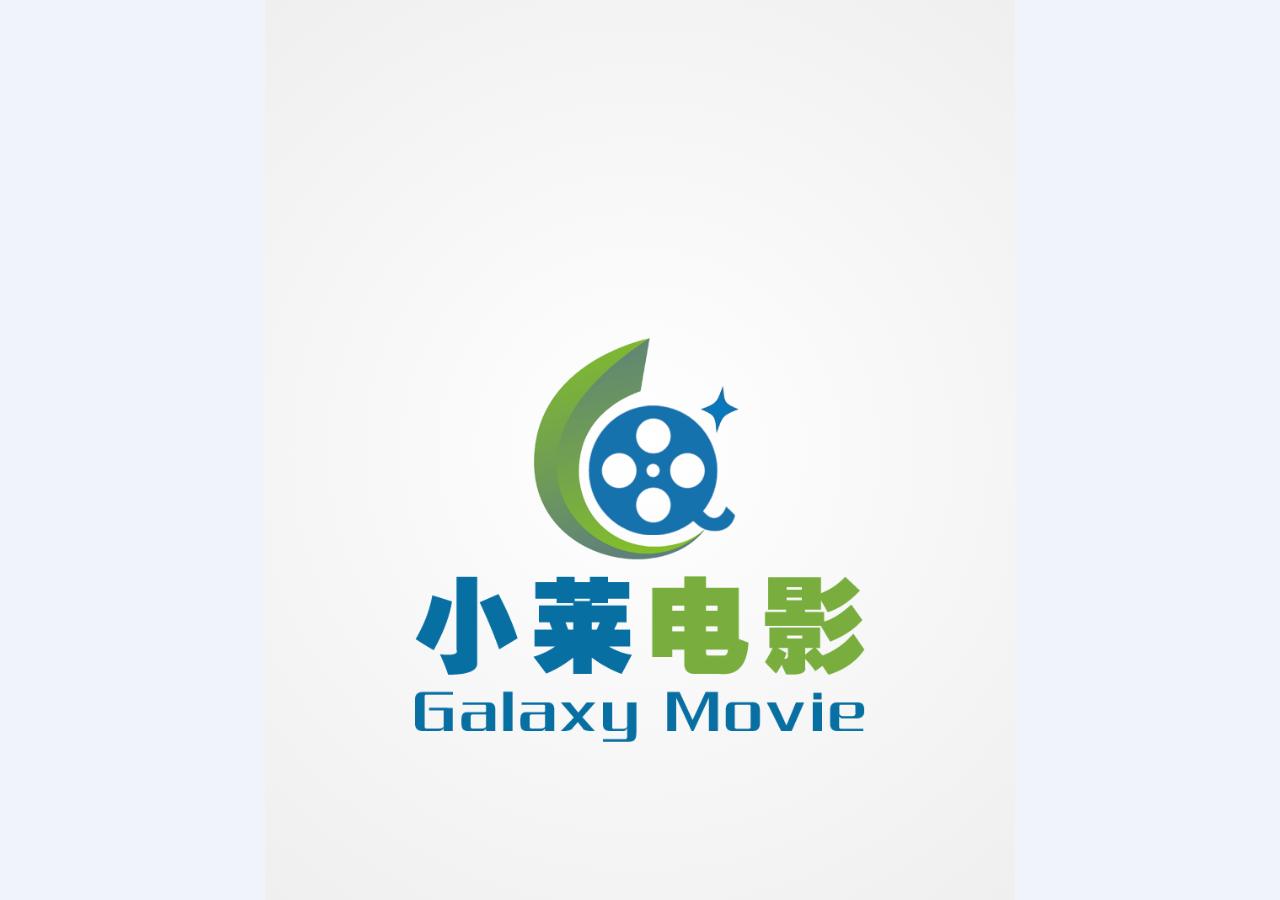
<file: index.html>
<!DOCTYPE html>
<html lang="en">
<head>
    <meta charset="UTF-8">
    <meta name="viewport" content="width=device-width, initial-scale=1.0">
    <meta http-equiv="X-UA-Compatible" content="ie=edge">
    <title>小莱电影</title>
    <link rel="stylesheet" href="css/reset.css">
    <link rel="stylesheet" href="css/style.css">
</head>
<body>
	<main>
		<div class="logo"><img src="img/LOGO_text.png"/></div>
	</main>
</body>
<script type="text/javascript">
	window=onload=function(){
		setTimeout(function(){
			location.href="home.html"
		},2000)
	}
</script>
</html>
</file>
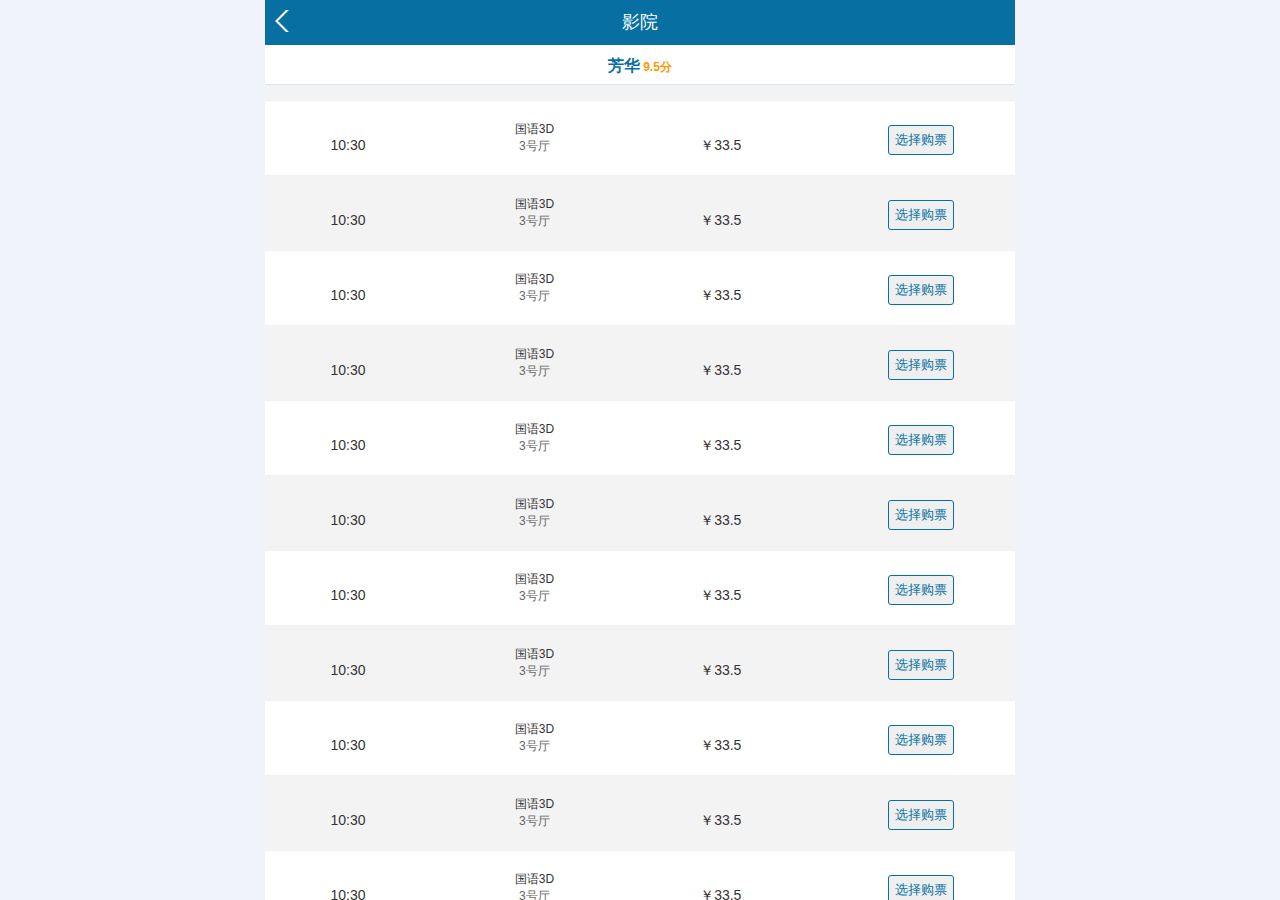
<file: cinema.html>
<!DOCTYPE html>
<html lang="en">
<head>
    <meta charset="UTF-8">
    <meta name="viewport" content="width=device-width, initial-scale=1.0">
    <meta http-equiv="X-UA-Compatible" content="ie=edge">
    <title>小莱电影</title>
    <link rel="stylesheet" href="css/reset.css">
    <link rel="stylesheet" href="css/style.css">
</head>
<body>
    <div class="header">
        <em>影院</em>
        <span class="go-back"><a href="home.html"></a></span>
    </div>
    <div class="m-title">
        <h3>芳华<em>9.5分</em></h3>
    </div>
    <div class="container">
		<div class="scene-item">
			<span class="c-time">10:30</span>
			<span class="c-type">国语3D<em>3号厅</em></span>
			<span class="c-price">￥33.5</span>
			<span class="c-btn"><button onclick="location.href='seat.html'">选择购票</button></span>
		</div>
		<div class="scene-item">
			<span class="c-time">10:30</span>
			<span class="c-type">国语3D<em>3号厅</em></span>
			<span class="c-price">￥33.5</span>
			<span class="c-btn"><button>选择购票</button></span>
		</div>
		<div class="scene-item">
			<span class="c-time">10:30</span>
			<span class="c-type">国语3D<em>3号厅</em></span>
			<span class="c-price">￥33.5</span>
			<span class="c-btn"><button>选择购票</button></span>
		</div>
		<div class="scene-item">
			<span class="c-time">10:30</span>
			<span class="c-type">国语3D<em>3号厅</em></span>
			<span class="c-price">￥33.5</span>
			<span class="c-btn"><button>选择购票</button></span>
		</div>
		<div class="scene-item">
			<span class="c-time">10:30</span>
			<span class="c-type">国语3D<em>3号厅</em></span>
			<span class="c-price">￥33.5</span>
			<span class="c-btn"><button>选择购票</button></span>
		</div>
		<div class="scene-item">
			<span class="c-time">10:30</span>
			<span class="c-type">国语3D<em>3号厅</em></span>
			<span class="c-price">￥33.5</span>
			<span class="c-btn"><button>选择购票</button></span>
		</div>
		<div class="scene-item">
			<span class="c-time">10:30</span>
			<span class="c-type">国语3D<em>3号厅</em></span>
			<span class="c-price">￥33.5</span>
			<span class="c-btn"><button>选择购票</button></span>
		</div>
		<div class="scene-item">
			<span class="c-time">10:30</span>
			<span class="c-type">国语3D<em>3号厅</em></span>
			<span class="c-price">￥33.5</span>
			<span class="c-btn"><button>选择购票</button></span>
		</div>
		<div class="scene-item">
			<span class="c-time">10:30</span>
			<span class="c-type">国语3D<em>3号厅</em></span>
			<span class="c-price">￥33.5</span>
			<span class="c-btn"><button>选择购票</button></span>
		</div>
		<div class="scene-item">
			<span class="c-time">10:30</span>
			<span class="c-type">国语3D<em>3号厅</em></span>
			<span class="c-price">￥33.5</span>
			<span class="c-btn"><button>选择购票</button></span>
		</div>
		<div class="scene-item">
			<span class="c-time">10:30</span>
			<span class="c-type">国语3D<em>3号厅</em></span>
			<span class="c-price">￥33.5</span>
			<span class="c-btn"><button>选择购票</button></span>
		</div>
		<div class="scene-item">
			<span class="c-time">10:30</span>
			<span class="c-type">国语3D<em>3号厅</em></span>
			<span class="c-price">￥33.5</span>
			<span class="c-btn"><button>选择购票</button></span>
		</div>
   </div>
</body>
</html>
</file>
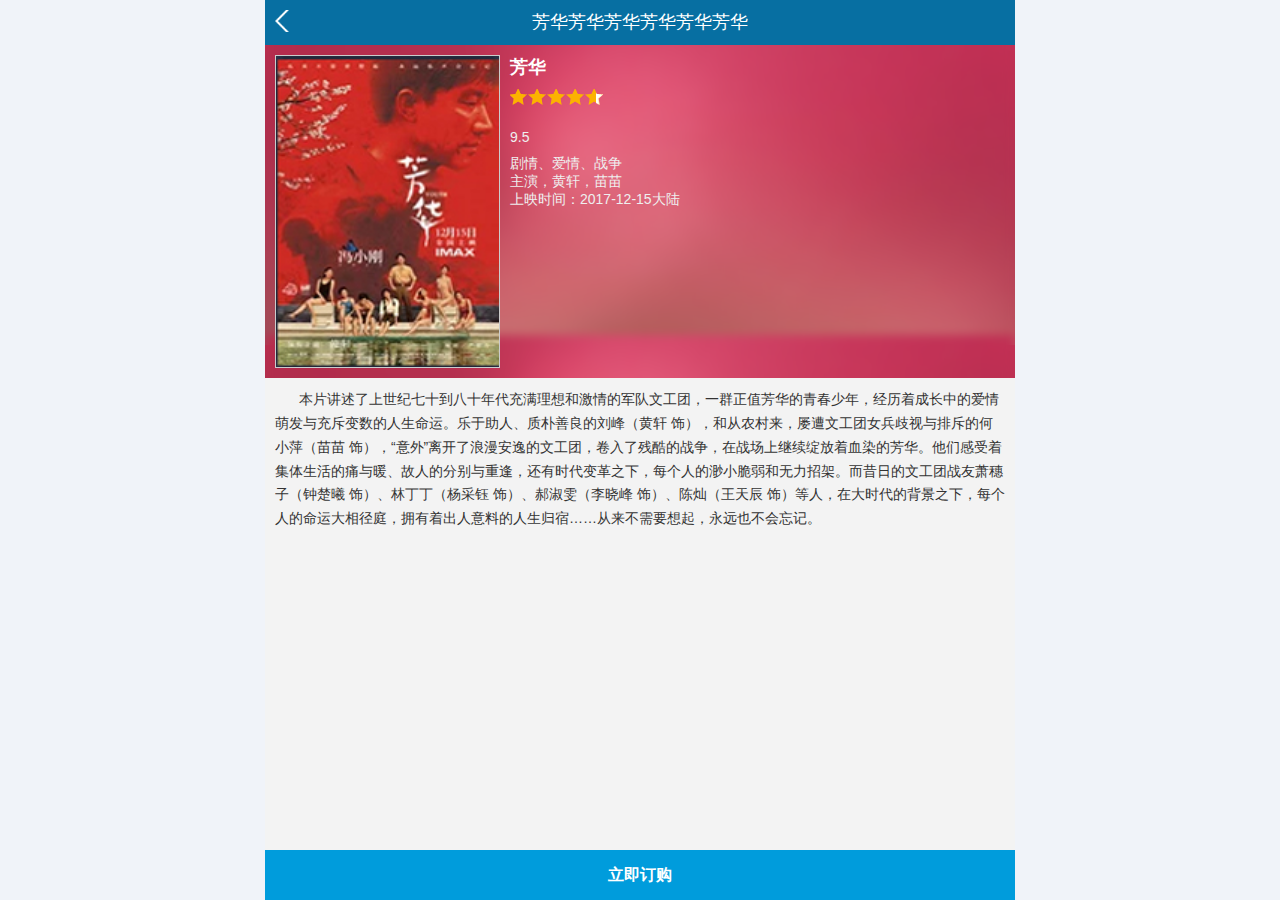
<file: detail.html>
<!DOCTYPE html>
<html lang="en">
<head>
    <meta charset="UTF-8">
    <meta name="viewport" content="width=device-width, initial-scale=1.0">
    <meta http-equiv="X-UA-Compatible" content="ie=edge">
    <title>小莱电影</title>
    <link rel="stylesheet" href="css/reset.css">
    <link rel="stylesheet" href="css/style.css">
</head>
<body>
    <div class="header">
        <span class="go-back"><a href="home.html"></a></span>
        <em>芳华芳华芳华芳华芳华芳华</em>
    </div>
    <div class="container detail-container">
    	<div class="banner">
    		<div class="filter-box"></div>
    		<div class="thumbnail">
    			<img src="img/movie.jpg"/>
    		</div>
    		<div class="movie-intr">
    			<h1>芳华</h1>
    			<div class="star-level">
    				<div id="star_con" class="star-vote">
						<span id="add_star" class="add-star"></span>
						<span id="del_star" class="del-star"></span>
					</div>
    				<div class="point">
    					9.5
    				</div>
    			</div>
    			<p>剧情、爱情、战争</p>
    			<p>主演，黄轩，苗苗</p>
    			<p>上映时间：2017-12-15大陆</p>
    		</div>
    	</div>
    	<div class="movie-recommend">
    		<p>本片讲述了上世纪七十到八十年代充满理想和激情的军队文工团，一群正值芳华的青春少年，经历着成长中的爱情萌发与充斥变数的人生命运。乐于助人、质朴善良的刘峰（黄轩 饰），和从农村来，屡遭文工团女兵歧视与排斥的何小萍（苗苗 饰），“意外”离开了浪漫安逸的文工团，卷入了残酷的战争，在战场上继续绽放着血染的芳华。他们感受着集体生活的痛与暖、故人的分别与重逢，还有时代变革之下，每个人的渺小脆弱和无力招架。而昔日的文工团战友萧穗子（钟楚曦 饰）、林丁丁（杨采钰 饰）、郝淑雯（李晓峰 饰）、陈灿（王天辰 饰）等人，在大时代的背景之下，每个人的命运大相径庭，拥有着出人意料的人生归宿……从来不需要想起，永远也不会忘记。</p>
    	</div>
   	</div>
   <div class="order-bar">
   		<a href="cinema.html">立即订购</a>
   </div>
<script>
    window.onload=showStar(9);
    //n表示服务端获取的星数
    function showStar(n){
        var con_wid=document.getElementById("star_con").offsetWidth;
        var del_star=document.getElementById("del_star");
        console.log(con_wid);
    //透明星星移动的像素
        var del_move=(n*con_wid)/10;
        del_star.style.backgroundPosition=-del_move+"px 0px";
        del_star.style.left=del_move+"px";
    }
</script>
</body>
</html>
</file>
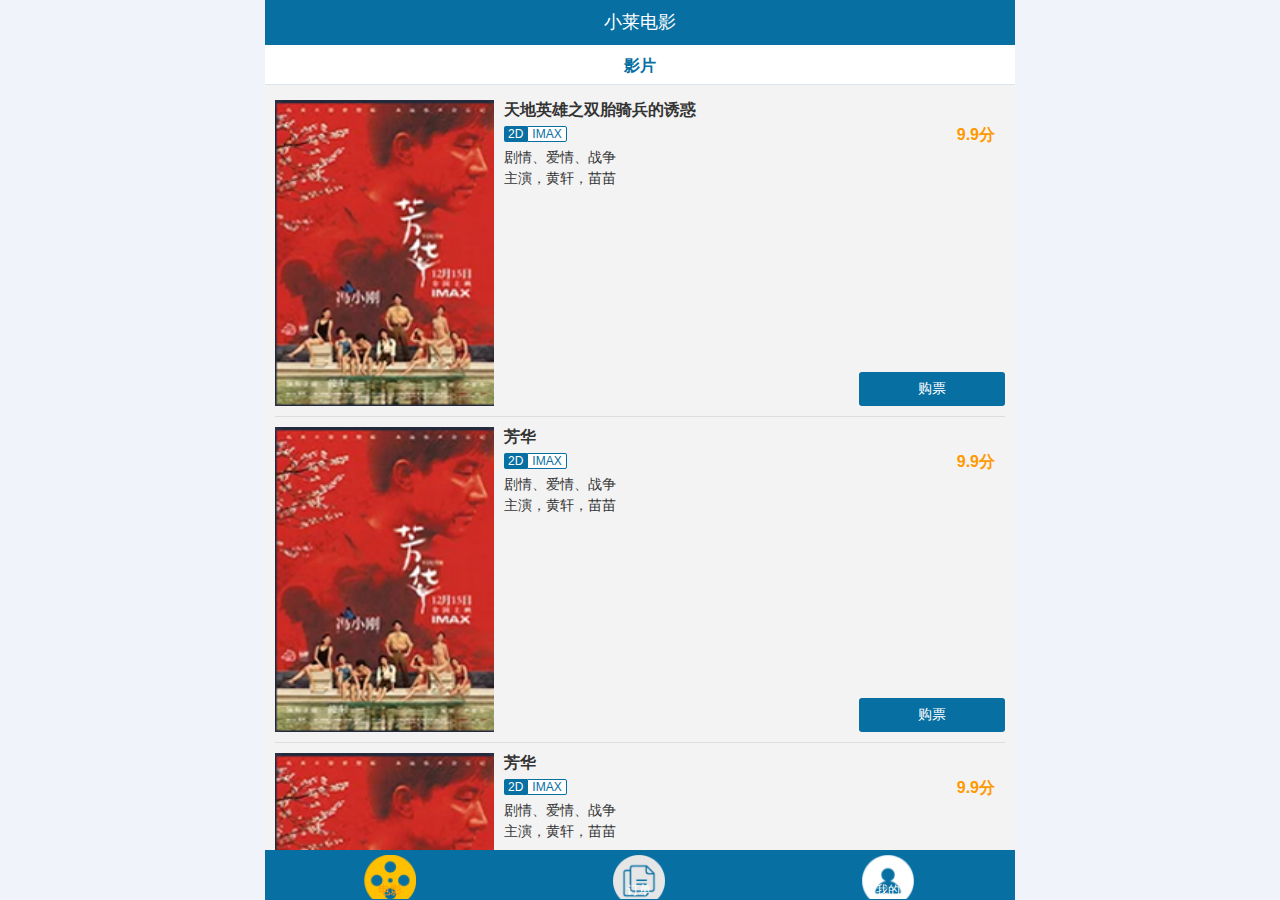
<file: home.html>
<!DOCTYPE html>
<html lang="en">
<head>
    <meta charset="UTF-8">
    <meta name="viewport" content="width=device-width, initial-scale=1.0">
    <meta http-equiv="X-UA-Compatible" content="ie=edge">
    <title>小莱电影</title>
    <link rel="stylesheet" href="css/reset.css">
    <link rel="stylesheet" href="css/style.css">
</head>
<body>
    <div class="header">
        <em>小莱电影</em>
    </div>
    <div class="m-title">
        <h3>影片</h3>
    </div>
    <div class="container">
    	<div class="movie-list">
    		<a href="detail.html">
    			<div class="movie-img"><img src="img/movie.jpg"/></div>
    			<div class="movie-info">
    				<div class="hd">
    					<h2>天地英雄之双胎骑兵的诱惑</h2>
    					<div class="movie-type"><span>2D</span><span>IMAX</span></div>
    				</div>
    				<p>剧情、爱情、战争</p>
    				<p>主演，黄轩，苗苗</p>
    			</div>
    			<div class="grade">
    				9.9分
    			</div>
    			<div class="buy"><a href="#">购票</a></div>
    		</a>
    	</div>
    	<div class="movie-list">
    		<a href="#">
    			<div class="movie-img"><img src="img/movie.jpg"/></div>
    			<div class="movie-info">
    				<div class="hd">
    					<h2>芳华</h2>
    					<div class="movie-type"><span>2D</span><span>IMAX</span></div>
    				</div>
    				<p>剧情、爱情、战争</p>
    				<p>主演，黄轩，苗苗</p>
    			</div>
    			<div class="grade">
    				9.9分
    			</div>
    			<div class="buy"><a href="#">购票</a></div>
    		</a>
    	</div>
    	<div class="movie-list">
    		<a href="#">
    			<div class="movie-img"><img src="img/movie.jpg"/></div>
    			<div class="movie-info">
    				<div class="hd">
    					<h2>芳华</h2>
    					<div class="movie-type"><span>2D</span><span>IMAX</span></div>
    				</div>
    				<p>剧情、爱情、战争</p>
    				<p>主演，黄轩，苗苗</p>
    			</div>
    			<div class="grade">
    				9.9分
    			</div>
    			<div class="buy"><a href="#">购票</a></div>
    		</a>
    	</div>
    	<div class="movie-list">
    		<a href="#">
    			<div class="movie-img"><img src="img/movie.jpg"/></div>
    			<div class="movie-info">
    				<div class="hd">
    					<h2>芳华</h2>
    					<div class="movie-type"><span>2D</span><span>IMAX</span></div>
    				</div>
    				<p>剧情、爱情、战争</p>
    				<p>主演，黄轩，苗苗</p>
    			</div>
    			<div class="grade">
    				9.9分
    			</div>
    			<div class="buy"><a href="#">购票</a></div>
    		</a>
    	</div>
    	<div class="movie-list">
    		<a href="#">
    			<div class="movie-img"><img src="img/movie.jpg"/></div>
    			<div class="movie-info">
    				<div class="hd">
    					<h2>芳华</h2>
    					<div class="movie-type"><span>2D</span><span>IMAX</span></div>
    				</div>
    				<p>剧情、爱情、战争</p>
    				<p>主演，黄轩，苗苗</p>
    			</div>
    			<div class="grade">
    				9.9分
    			</div>
    			<div class="buy"><a href="#">购票</a></div>
    		</a>
    	</div>
    	<div class="movie-list">
    		<a href="#">
    			<div class="movie-img"><img src="img/movie.jpg"/></div>
    			<div class="movie-info">
    				<div class="hd">
    					<h2>芳华</h2>
    					<div class="movie-type"><span>2D</span><span>IMAX</span></div>
    				</div>
    				<p>剧情、爱情、战争</p>
    				<p>主演，黄轩，苗苗</p>
    			</div>
    			<div class="grade">
    				9.9分
    			</div>
    			<div class="buy"><a href="#">购票</a></div>
    		</a>
    	</div>
    	<div class="movie-list">
    		<a href="#">
    			<div class="movie-img"><img src="img/movie.jpg"/></div>
    			<div class="movie-info">
    				<div class="hd">
    					<h2>芳华</h2>
    					<div class="movie-type"><span>2D</span><span>IMAX</span></div>
    				</div>
    				<p>剧情、爱情、战争剧情、爱情、战争剧情、爱情、战争剧情、爱情、战争</p>
    				<p>主演，黄轩，苗苗</p>
    			</div>
    			<div class="grade">
    				9.9分
    			</div>
    			<div class="buy"><a href="#">购票</a></div>
    		</a>
    	</div>
   </div>
   <div class="nav-bar">
   		<ul>
   			<li><a href="home.html" class="active01"><span>电影</span></a></li>
   			<li><a href="order.html"><span>订单</span></a></li>
   			<li><a href="user.html"><span>我的</span></a></li>
   		</ul>
   </div>
</body>
</html>
</file>
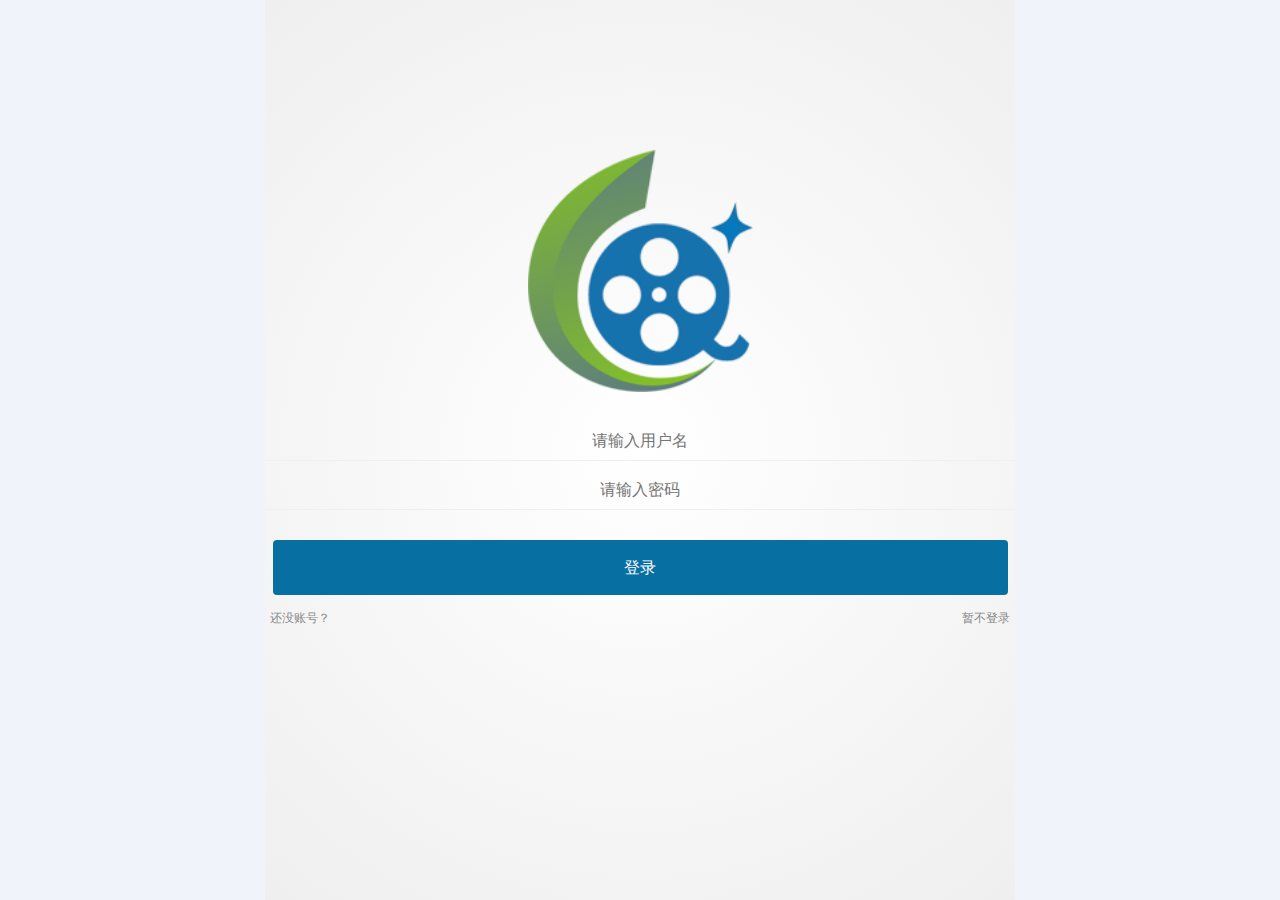
<file: login.html>
<!DOCTYPE html>
<html lang="en">
<head>
    <meta charset="UTF-8">
    <meta name="viewport" content="width=device-width, initial-scale=1.0">
    <meta http-equiv="X-UA-Compatible" content="ie=edge">
    <title>小莱电影</title>
    <link rel="stylesheet" href="css/reset.css">
    <link rel="stylesheet" href="css/style.css">
</head>
<body>
	<main class="login-main">
		<div class="login-logo"><img src="img/LOGO.png"/></div>
		<div class="login-from">
			<label>
				<input type="text" placeholder="请输入用户名"/>
			</label>
			<label>
				<input type="password"  placeholder="请输入密码"/>
			</label>
		</div>
		<div class="login-btn">
			<a href="#">登录</a>
		</div>
		<div class="link-reg">
			<a href="register.html">还没账号？</a>
		</div>
		<div class="link-home">
			<a href="#">暂不登录</a>
		</div>
	</main>
</body>
</html>
</file>
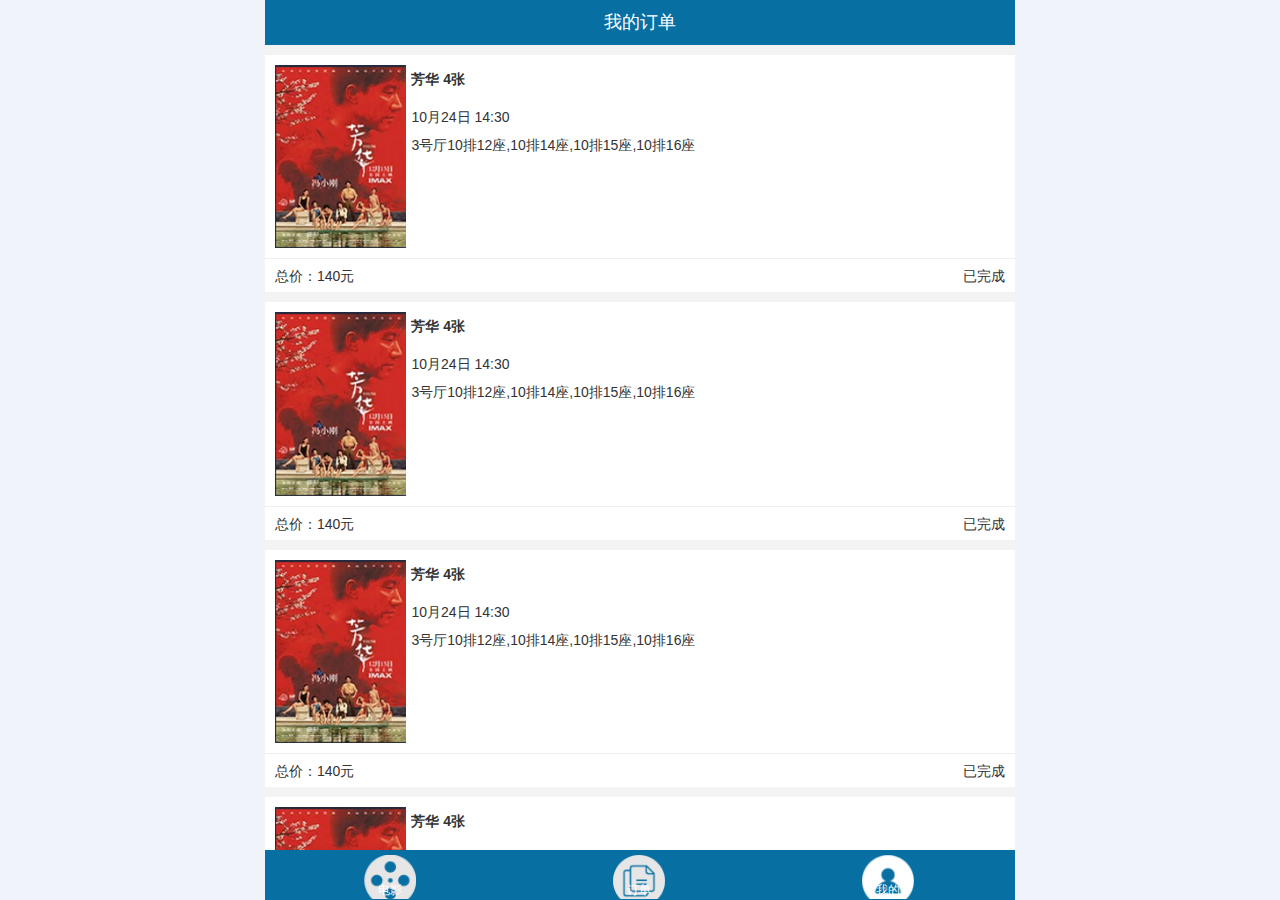
<file: order.html>
<!DOCTYPE html>
<html lang="en">
<head>
    <meta charset="UTF-8">
    <meta name="viewport" content="width=device-width, initial-scale=1.0">
    <meta http-equiv="X-UA-Compatible" content="ie=edge">
    <title>小莱电影</title>
    <link rel="stylesheet" href="css/reset.css">
    <link rel="stylesheet" href="css/style.css">
</head>
<body>
    <div class="header">
        <em>我的订单</em>
    </div>
    <div class="container">
    	<div class="order-item">
    		<dl>
    			<dt><img src="img/movie.jpg"/></dt>
    			<dd><em>芳华 4张</em></dd>
    			<dd>10月24日 14:30</dd>
    			<dd>3号厅10排12座,10排14座,10排15座,10排16座</dd>
    		</dl>
    		<div class="status">
    			<em>总价：140元</em><span>已完成</span>
    		</div>
    	</div>
    	<div class="order-item">
    		<dl>
    			<dt><img src="img/movie.jpg"/></dt>
    			<dd><em>芳华 4张</em></dd>
    			<dd>10月24日 14:30</dd>
    			<dd>3号厅10排12座,10排14座,10排15座,10排16座</dd>
    		</dl>
    		<div class="status">
    			<em>总价：140元</em><span>已完成</span>
    		</div>
    	</div>
    	<div class="order-item">
    		<dl>
    			<dt><img src="img/movie.jpg"/></dt>
    			<dd><em>芳华 4张</em></dd>
    			<dd>10月24日 14:30</dd>
    			<dd>3号厅10排12座,10排14座,10排15座,10排16座</dd>
    		</dl>
    		<div class="status">
    			<em>总价：140元</em><span>已完成</span>
    		</div>
    	</div>
    	<div class="order-item">
    		<dl>
    			<dt><img src="img/movie.jpg"/></dt>
    			<dd><em>芳华 4张</em></dd>
    			<dd>10月24日 14:30</dd>
    			<dd>3号厅10排12座,10排14座,10排15座,10排16座</dd>
    		</dl>
    		<div class="status">
    			<em>总价：140元</em><span>已完成</span>
    		</div>
    	</div>
    	
   </div>
   <div class="nav-bar">
   		<ul>
   			<li><a href="home.html"><span>电影</span></a></li>
   			<li><a href="order.html"><span>订单</span></a></li>
   			<li><a href="user.html"><span>我的</span></a></li>
   		</ul>
   </div>
</body>
</html>
</file>
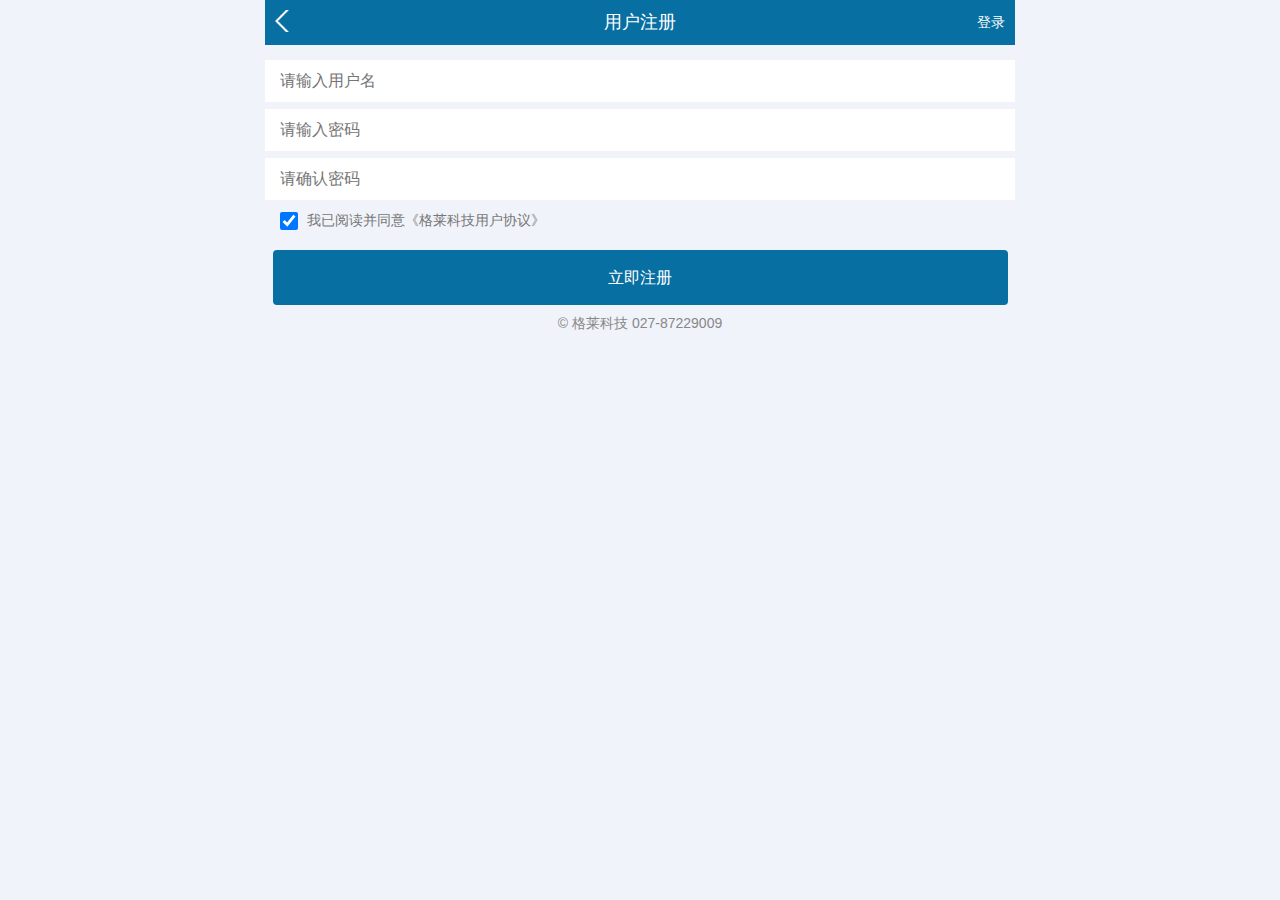
<file: register.html>
<!DOCTYPE html>
<html lang="en">
<head>
    <meta charset="UTF-8">
    <meta name="viewport" content="width=device-width, initial-scale=1.0">
    <meta http-equiv="X-UA-Compatible" content="ie=edge">
    <title>小莱电影</title>
    <link rel="stylesheet" href="css/reset.css">
    <link rel="stylesheet" href="css/style.css">
</head>
<body>
	 <div class="header">
        <em>用户注册</em>
        <span class="go-back"><a href="home.html"></a></span>
        <span class="go-next"><a href="login.html">登录</a></span>
    </div>
    <div class="reg-main">
    	<div class="reg-from">
    		<label><input type="text"  placeholder="请输入用户名" /></label>
    		<label><input type="password"  placeholder="请输入密码" /></label>
    		<label><input type="password"  placeholder="请确认密码" /></label>
    	</div>
    	<div class="treaty">
    		<input type="checkbox" id="treaty" checked="checked"/>
    		<label for="treaty">我已阅读并同意《格莱科技用户协议》</label>
    	</div>
    	<div class="login-btn reg-btn">
			<a href="#">立即注册</a>
		</div>
		<div class="contact">
			<span>© 格莱科技 027-87229009</span>
		</div>
    </div>
</body>
</html>
</file>
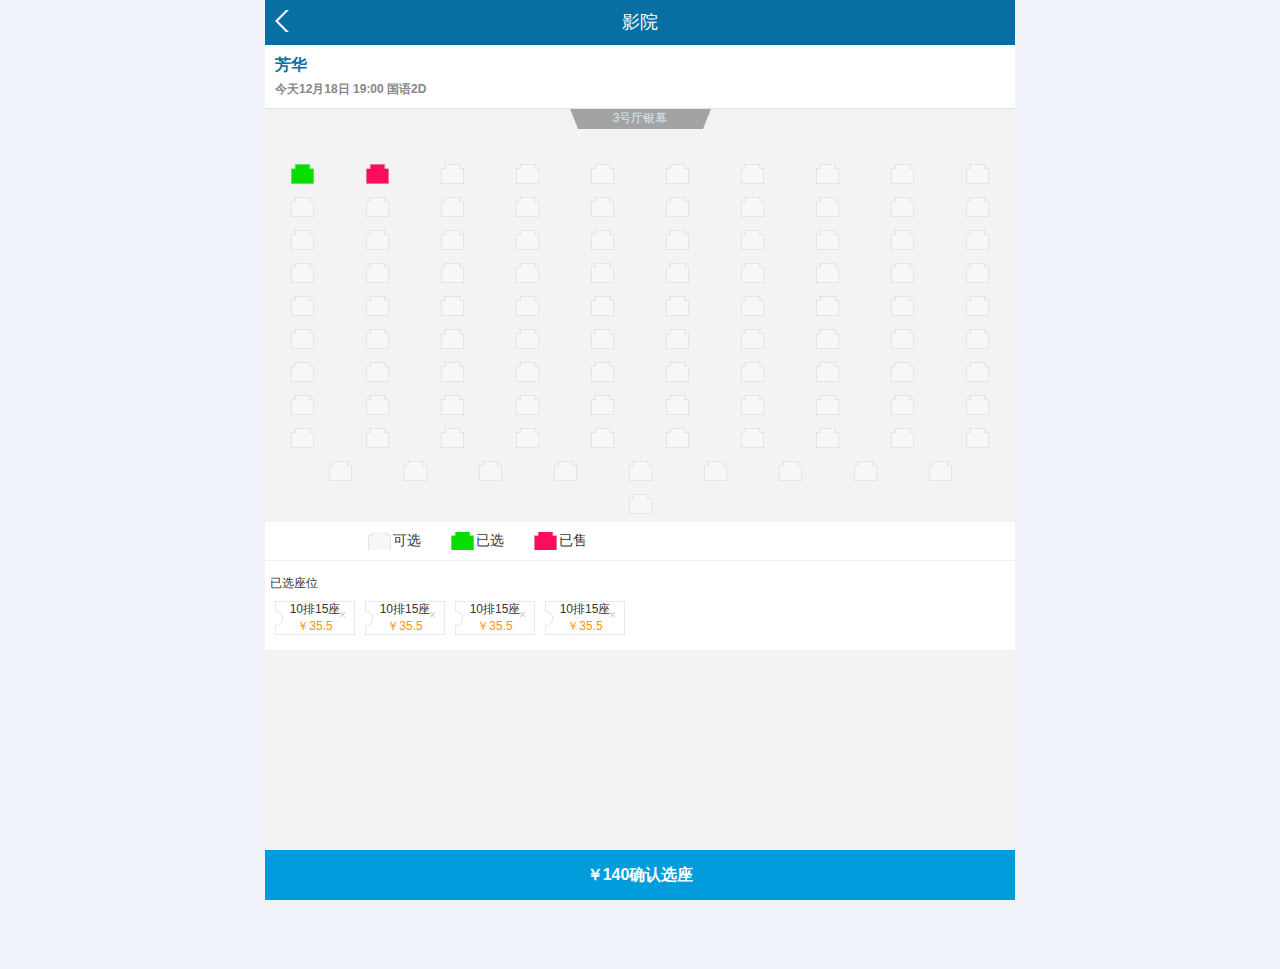
<file: seat.html>
<!DOCTYPE html>
<html lang="en">
<head>
    <meta charset="UTF-8">
    <meta name="viewport" content="width=device-width, initial-scale=1.0">
    <meta http-equiv="X-UA-Compatible" content="ie=edge">
    <title>小莱电影</title>
    <link rel="stylesheet" href="css/reset.css">
    <link rel="stylesheet" href="css/style.css">
</head>
<body>
    <div class="header">
        <em>影院</em>
        <span class="go-back"><a href="detail.html"></a></span>
    </div>
    <div class="seat-title">
        <h2>芳华</h2>
        <h4>今天12月18日 19:00 国语2D</h4>
        <div class="lobby">
        	<span>3号厅银幕</span>
        </div>
    </div>
    <div class="container seat">
		<div class="seating">
			<ul>
				<li class="active"></li><li  class="active-selled"></li><li></li><li></li><li></li><li></li><li></li><li></li><li></li><li></li><li></li><li></li><li></li><li></li><li></li><li></li><li></li><li></li><li></li><li></li><li></li><li></li><li></li><li></li><li></li><li></li><li></li><li></li><li></li><li></li><li></li><li></li><li></li><li></li><li></li><li></li><li></li><li></li><li></li><li></li><li></li><li></li><li></li><li></li><li></li><li></li><li></li><li></li><li></li><li></li><li></li><li></li><li></li><li></li><li></li><li></li><li></li><li></li><li></li><li></li><li></li><li></li><li></li><li></li><li></li><li></li><li></li><li></li><li></li><li></li><li></li><li></li><li></li><li></li><li></li><li></li><li></li><li></li><li></li><li></li><li></li><li></li><li></li><li></li><li></li><li></li><li></li><li></li><li></li><li></li><li></li><li></li><li></li><li></li><li></li><li></li><li></li><li></li><li></li> <li></li>
			</ul>
		</div>
		<div class="tips-seat">
			<span class="selecting">可选</span><span class="selected">已选</span><span class="selled">已售</span>
		</div>
		<div class="ticket">
			<h5>已选座位</h5>
			<div class="ticket-item">
				<a href="#">
					10排15座<em>￥35.5</em>
				</a>
			</div>
			<div class="ticket-item">
				<a href="#">
					10排15座<em>￥35.5</em>
				</a>
			</div>
			<div class="ticket-item">
				<a href="#">
					10排15座<em>￥35.5</em>
				</a>
			</div>
			<div class="ticket-item">
				<a href="#">
					10排15座<em>￥35.5</em>
				</a>
			</div>
		</div>
   </div>
   <div class="seat-bar">
   		<a href="#">￥140确认选座</a>
   </div>
</body>
</html>
</file>
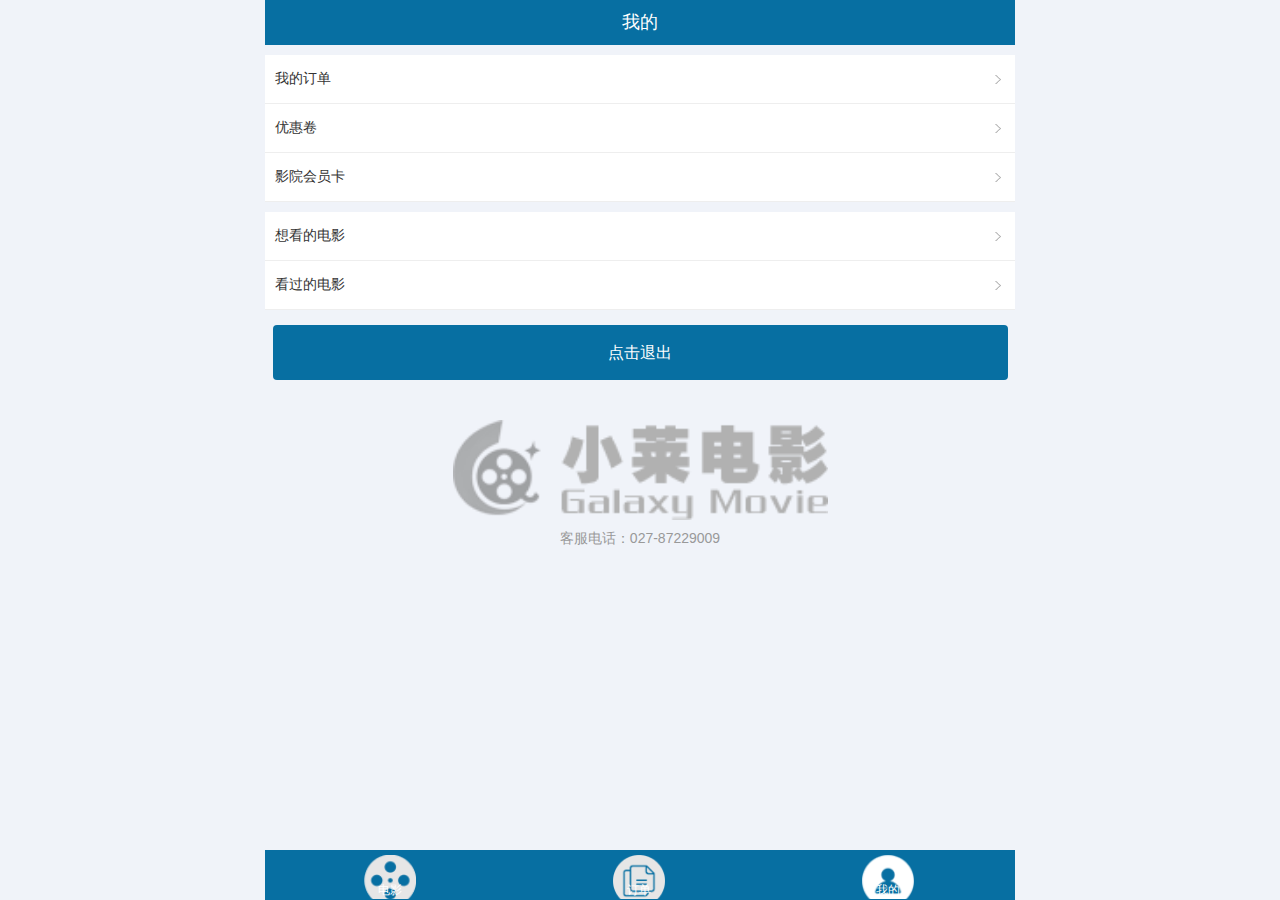
<file: user.html>
<!DOCTYPE html>
<html lang="en">
<head>
    <meta charset="UTF-8">
    <meta name="viewport" content="width=device-width, initial-scale=1.0">
    <meta http-equiv="X-UA-Compatible" content="ie=edge">
    <title>小莱电影</title>
    <link rel="stylesheet" href="css/reset.css">
    <link rel="stylesheet" href="css/style.css">
</head>
<body>
    <div class="header">
        <em>我的</em>
    </div>
    <div class="user-main">
    	<div class="user-item">
    		<a href="#">
    			<em>我的订单</em><span class="left_gray"></span>
    		</a>
    	</div>
    	<div class="user-item">
    		<a href="#">
    			<em>优惠卷</em><span class="left_gray"></span>
    		</a>
    	</div>
    	<div class="user-item">
    		<a href="#">
    			<em>影院会员卡</em><span class="left_gray"></span>
    		</a>
    	</div>
    	<div class="user-item">
    		<a href="#">
    			<em>想看的电影</em><span class="left_gray"></span>
    		</a>
    	</div>
    	<div class="user-item">
    		<a href="#">
    			<em>看过的电影</em><span class="left_gray"></span>
    		</a>
    	</div>
    	<div class="login-btn user-btn">
			<a href="#">点击退出</a>
		</div>
		<div class="user-footer">
			<div class="user-logo"><img src="img/LOGO_gray.png"/></div>
			<p>客服电话：027-87229009</p>
		</div>
   </div>
   <div class="nav-bar">
   		<ul>
   			<li><a href="home.html"><span>电影</span></a></li>
   			<li><a href="order.html"><span>订单</span></a></li>
   			<li><a href="user.html"><span>我的</span></a></li>
   		</ul>
   </div>
</body>
</html>
</file>
<file: css/style.css>
/* 公共 */
html,body{
    max-width: 750px;
   	min-width: 320px;
    overflow: hidden;
    margin: 0 auto;
    position: relative;
}
/* 通用滑屏容器 */
.container{
   padding:90px 10px 50px;
   width: 100%;
   height: 100%;
   -webkit-overflow-scrolling: touch;
   overflow-x: hidden;
   overflow-y: scroll;
   background-color: #f3f3f3;
   position: absolute;
   z-index: 0;
}
.container::-webkit-scrollbar{
	display: none;
}
/* header */
.header {
     max-width: 750px;
     min-width: 320px;
     height: 45px;
     line-height: 45px;
     background-color: #076fa2;
     text-align: center;
     position: fixed;
     z-index: 1000;
     padding:0 15px;
     left: 0;
     top: 0;
     right: 0;
     margin: auto;
}
.header span{
    line-height: 45px;
}
.header a {
    display: block;
    height: 100%
}
.header em{
    color: #fff;
    font-size: 18px;
    display: block;
}
.header .go-back{
    display: inline-block;
    width: 18px;
    height: 23px;
    background: url(../img/left.png) no-repeat;
    background-size: 80%;
    position: absolute;
    left: 10px;
    top: 10px;
}
/* 底部 */
.nav-bar{
	max-width: 750px;
    min-width: 320px;
	height: 50px;
	background-color: #076FA2;
	position: fixed;
	width: 100%;
	bottom: 0;
	left: 0;
    right: 0;
    margin: auto;
	z-index: 1000;
}
.nav-bar li{
	width: 30%;
	float: left;
	text-align: center;
	margin: 0 1.6%;
	margin-top: 2px;
}
.nav-bar li span{
	padding-top: 30px;
	display: block;
}
.nav-bar li a{
	color: #fff;
	display: block;
	width: 100%;
	height: 100%;
	background-position:50% 3px;
	background-repeat: no-repeat;
	background-size: 23%;
	font-size: 12px;
}
.nav-bar li:nth-child(1) a{
	background-image: url(../img/movie_icon2.png);
}
.nav-bar .active01 {
	color: #f90;
	background-image: url(../img/movie_icon.png) !important;
}
.nav-bar li:nth-child(2) a{
	background-image: url(../img/order.png);
}
.nav-bar .active02 {
	color: #f90;
	background-image: url(../img/order_icon.png) !important;
}
.nav-bar li:nth-child(3) a{
	background-image: url(../img/uder.png);
}
.nav-bar .active03 {
	color: #f90;
	background-image: url(../img/uder_icon.png) !important;
}
/* 标题 */
.m-title{
	max-width: 750px;
    min-width: 320px;	
    height: 40px;
    line-height: 40px;
    background-color: #fff;
    border-bottom: 1px solid #d8e7ef;
    text-align: center;
    color: #076fa2;
	position: fixed;
	width: 100%;
    top: 45px;
    z-index: 2;
}
/************* 影片列表 *************/
.movie-list{
	padding: 10px 0;
	overflow: hidden;
	border-bottom: 1px solid #ddd;
	position: relative;
}
.movie-list > a{
	display: block;
	width: 100%;
	height: 100%;
	overflow: hidden;
}
.movie-img{
	float: left;
	width: 30%;
	margin-right: 10px;
}
.movie-info p{
	line-height: 1.5;
	width: 45%;
	overflow: hidden;
	white-space: nowrap;
	text-overflow: ellipsis;
	float: left;
}
.hd{
	float: left;
	width: 60%;
}
.hd h2{
	font-size: 16px;
}
.movie-type{
	margin: 5px 0;
	font-size: 12px;
}
.movie-type span{
	display: inline-block;
}
.movie-type span:nth-child(1){
	background-color:#076FA2;
	padding: 1px 4px;
	border-bottom-left-radius: 2px;
	border-top-left-radius: 2px;
	color:#fff
}
.movie-type span:nth-child(2){
	background-color:#fff;
	padding: 0px 4px;
	border-bottom-right-radius: 2px;
	border-top-right-radius: 2px;
	border: 1px solid #076FA2;
	color:#076FA2
}
.grade{
	position: absolute;
	right:10px;
	top: 35px;
	font-weight: bold;
	color: #f90;
	font-size: 16px;
}
.buy{
	width: 20%;
	padding: 8px 15px;
	background-color: #076fa2;
	position: absolute;
	text-align: center;
	right: 0;
	bottom: 10px;
	border-radius: 3px;
}
.buy a{
	display: block;
	width: 100%;
	height: 100%;
	color: #fff;
}
/************* 影片详情  *************/
.detail-container{
	margin-top: -45px
}
.banner{
	margin: 0 -10px;
	background: url(../img/bg.jpg);
	width:calc( 100% + 20px);
	overflow: hidden;
	position: relative;
	background-size: contain;
	z-index: 0;
}
.banner::before{
	display: block;
	content: "";
	background:inherit;
	width: 100%;
	height:calc( 100% + 20px);
	position: absolute;
	top: -10px;
	left: 0;
	right: 0;
	z-index: -1;
	-webkit-filter: blur(5px);
    filter: blur(5px);   
    filter: progid:DXImageTransform.Microsoft.Blur(PixelRadius=4, MakeShadow=false);   
}
.thumbnail{
	width: 30%;
	border: 1px solid #ccc;
	float: left;
	margin: 10px;
}
.movie-intr{
	width:calc(70% - 20px);
	float: left;
	margin: 10px 0;
	color: #EFEFEF;
}
.movie-intr h1{
	color: #fff;
	font-size: 18px;
}
.star-level{
	margin: 10px 0;
	position: relative;
	width: 96px;
	overflow: hidden;
}
.m_score{
	position: relative; 
	top:-20px; 
	right: -125px; 
	color: #ffc000; 
	font-size: 1.3em; 
	font-weight: bold;
}
.star-vote{
    width:96px;
    height:20px;
    position:relative;
    overflow:hidden;
}
.star-vote span{
    position:absolute;
    width:96px;
    height:20px;
    background-repeat:no-repeat;
    left:0px;
    top:0px;
}
.star-vote .add-star{
    background-image:url("../img/1.png");
}
.star-vote .del-star{
    background-image:url("../img/2.png");           
}
.point{
	margin-top: 20px;
}
.movie-recommend{
	line-height: 1.7;
	padding: 10px 0;
	text-indent: 24px;
}
.order-bar,.seat-bar{
	background: #009cdc;
	height: 50px;
	position: fixed;
	max-width: 750px;
   	min-width: 320px;
    overflow: hidden;
    margin: 0 auto;
    bottom: 0;
    left: 0;
    right: 0;
	text-align: center;
}
.order-bar a,.seat-bar a{
	line-height: 50px;
	color: #fff;
	font-size: 16px;
	font-weight: bold;
	display: block;
	height: 100%;
}
/************* 引导页  *************/
main{
	height: 100%;
	background: -webkit-radial-gradient(circle,#fff, #efefef);
	padding-top: 45%;
}
.logo{
	width: 60%;
	margin:0 auto;
}
/************* 登录页  *************/
.login-main{
	padding-top: 20%;
}
.login-logo{
	width: 30%;
	margin: 0 auto;
}
.login-from{
	text-align: center;
	width: 100%;
	margin: 30px auto;
}
.login-from label{
	display: block;
	margin: 10px 0;
	border-bottom: 1px solid #EFEFEF;
}
.login-from input{
	border: none;
	width: 99%;
	text-align: center;
	padding: 10px 0;
	border-radius: 0;
	font: 16px "微软雅黑";
	color: #333;
	background: transparent;
}
.login-btn{
	height: 55px;
	background-color: #076FA2;
	width: 98%;
	margin: 0 auto;
	margin-bottom: 5px;
	text-align: center;
	border-radius: 4px;
}
.login-btn a{
	display: block;
	height: 100%;
	color: #fff;
	font: 16px "微软雅黑";
	line-height: 55px;
}
.link-reg,.link-home{
	padding: 5px;
	width: 30%;
	float: left;
}
.link-reg a,.link-home a{
	font-size: 12px;
	color: #888;
	display: block;
	padding: 5px 0;
}
.link-home{
	float: right;
	text-align: right
}
/************* 注册页  *************/
.go-next{
	position: absolute;
	top: 0;
	right: 0
}
.go-next a{
	color: #fff;
	padding: 0 10px;
}
.reg-main{
	padding-top: 45px;
}
.reg-from{
	text-align: center;
	padding: 15px 0 5px;
}
.reg-from label{
	display: block;
	margin-bottom: 7px;
}
.reg-from input[type="text"],.reg-from input[type="password"]{
	border: none;
	padding: 12px 15px;
	width: 100%;
	border-radius: 0;
	font: 16px "微软雅黑";
	color: #333
}
.treaty{
	padding: 0 15px;
	color: #777;
}
.treaty input{
	border: 1px solid #ccc;
	width: 18px;
	height: 18px;
	-webkit-appearance:checkbox;
	vertical-align: middle;
	margin-right: 5px;
	border-radius: 3px;
}
.reg-btn{
	margin: 20px auto;
	margin-bottom: 10px;
}
.contact{
	text-align: center;
	color: #888;
}
/************* 场次列表 *************/
.m-title h3 em{
	color: #f90;
	font-size: 12px;
	padding-left: 3px;
}
.scene-item{
	padding: 20px 10px;
	margin: auto -10px;
	border-bottom: 1px solid #f1f1f1;
}
.scene-item:first-child{
	margin-top: 10px;
	border-top: 1px solid #efefef;
}
.scene-item:nth-child(odd){
	background-color:#fff;
}
.scene-item span{
	display: inline-block;
	text-align: center;
}
.c-time{
	width:20%;
}
.c-type{
	width: 30%;
	font-size: 12px;
}
.c-price{
	width: 20%;
}
.c-type em{
	display: block;
	font-size: 12px;
	color: #666;
}
.c-btn{
	text-align: right;
	width: 23%;
	float: right;
	margin-top: 4px;
}
.c-btn button{
	border-radius: 3px;
	padding: 5px 6px;
	border: 1px solid #076FA2;
	color: #076FA2;
}
/************* 订单列表 *************/
.order-item{
	margin: 10px -10px;
	background: #fff;
}
.order-item:first-child{
	margin-top: -35px
}
.order-item dl{
	overflow: hidden;
	padding:10px;
}
.order-item dt{
	float: left;
	width: 18%;
	margin-right: 5px;
}
.order-item dd em{
	font-weight: bold;
	display: inline-block;
	margin-bottom: 10px;
}
.order-item dd{
	line-height: 2;
	float: left;
	width: calc(82% - 5px);
	overflow: hidden;
	text-overflow: ellipsis;
	white-space: nowrap;
}
.status{
	border-top: 1px solid #eee;
	height: 34px;
	line-height: 34px;
	width: 100%;
	padding: 0 10px;
}
.status span{
	float: right;
}
/************* 用户列表 *************/
.user-main{
	padding: 45px 0 50px;
}
.user-item{
	background-color: #fff;
	border-bottom: 1px solid #eee;
}
.user-item a{
	display: block;
	padding: 15px 10px;
	height: 100%;
}
.user-item span{
	float: right;
	width: 10px;
	height: 15px;
	background: url(../img/left_gray.png) no-repeat;
	background-size: 60%;
	margin-top: 5px;
}
.user-item:first-child,.user-item:nth-child(4){
	margin-top: 10px;
}
.user-btn{
	margin-top: 15px;
}
.user-footer{
	width: 50%;
	margin: 0 auto;
	margin-top: 40px;
	text-align: center;
}
.user-footer p{
	color: #999;
	margin-top: 10px;
}
/************* 影院选座 *************/
.seat{
	margin-top: -40px;
	padding-bottom:120px;
}
.seat-title{
	margin-top: 45px;
	background: #fff;
	padding: 10px;
	border-bottom: 1px solid #d8e7ef;
	position: relative;
	z-index: 10
}
.seat-title h2{
	font-size: 16px;
	margin-bottom: 5px;
	color: #076FA2;
}
.seat-title h4{
	font-size: 12px;
	color: #888
}
.lobby{
	position:absolute;
	width: 176px;
	height: 25px;
	margin: auto;
	left: 0;
	right: 0;
	bottom: -23px;
	background: url(../img/screen.png) no-repeat center center;
	background-size: 80%;
	z-index: 100;
	text-align: center;
	font-size: 12px;
}
.lobby span{
	display:inline-block;
	margin-top: 4px;
	color: #D8E7EF;
}
.seating{
	margin: 0 -10px;
	text-align: center;
}
.seating ul{
	width: 100%;
	margin: 0 auto;
}
.seating li{
	width:10%;
	height: 20px;
	display: inline-block;
	background: url(../img/e_seat.png) no-repeat center center;
	background-size: 23px 20px;
	margin: 5px 0;

}
.seating .active{
	background: url(../img/sed_seat.png) no-repeat center center;
	background-size: 23px 20px;
}
.seating .active-selled{
	background: url(../img/sell_seat.png) no-repeat center center;
	background-size: 23px 20px;
}
.tips-seat{
	background-color: #fff;
	margin: 0 -10px;
	padding: 10px 0;
	padding-left: 10%;
	border-bottom: 1px solid #F1F1F1;
}
.tips-seat span{
		display: inline-block;
		background-size: 23px 20px;
		text-indent: 55px;
}
.selecting{
	background: url(../img/e_seat.png) no-repeat center center;
}
.selected{
	background: url(../img/sed_seat.png) no-repeat center center;
}
.selled{
	background: url(../img/sell_seat.png) no-repeat center center;
}
.ticket{
	background: #fff;
	margin: 0 -10px;
	padding: 10px 5px;
	overflow: hidden;
	min-height: 70px;
}
.ticket h5{
	font-weight: normal;
	margin: 5px 0;
}
.ticket-item{
	background: url(../img/seat_item.png) no-repeat center center;
	width: 80px;
	height: 34px;
	float: left;
	background-size: 80px 34px;
	font-size: 12px;
	margin: 5px;
	text-align: center;
	position: relative;
}
.ticket-item:after{
	display: block;
	content: "×";
	width: 6px;
	height: 5px;
	position: absolute;
	right: 10px;
	top: 7px;
	color: #ccc
}
.ticket-item em{
	color: #f90;
	display: block;
}
.ticket-item a{
	display: block;
	height: 100%;
}
</file>
